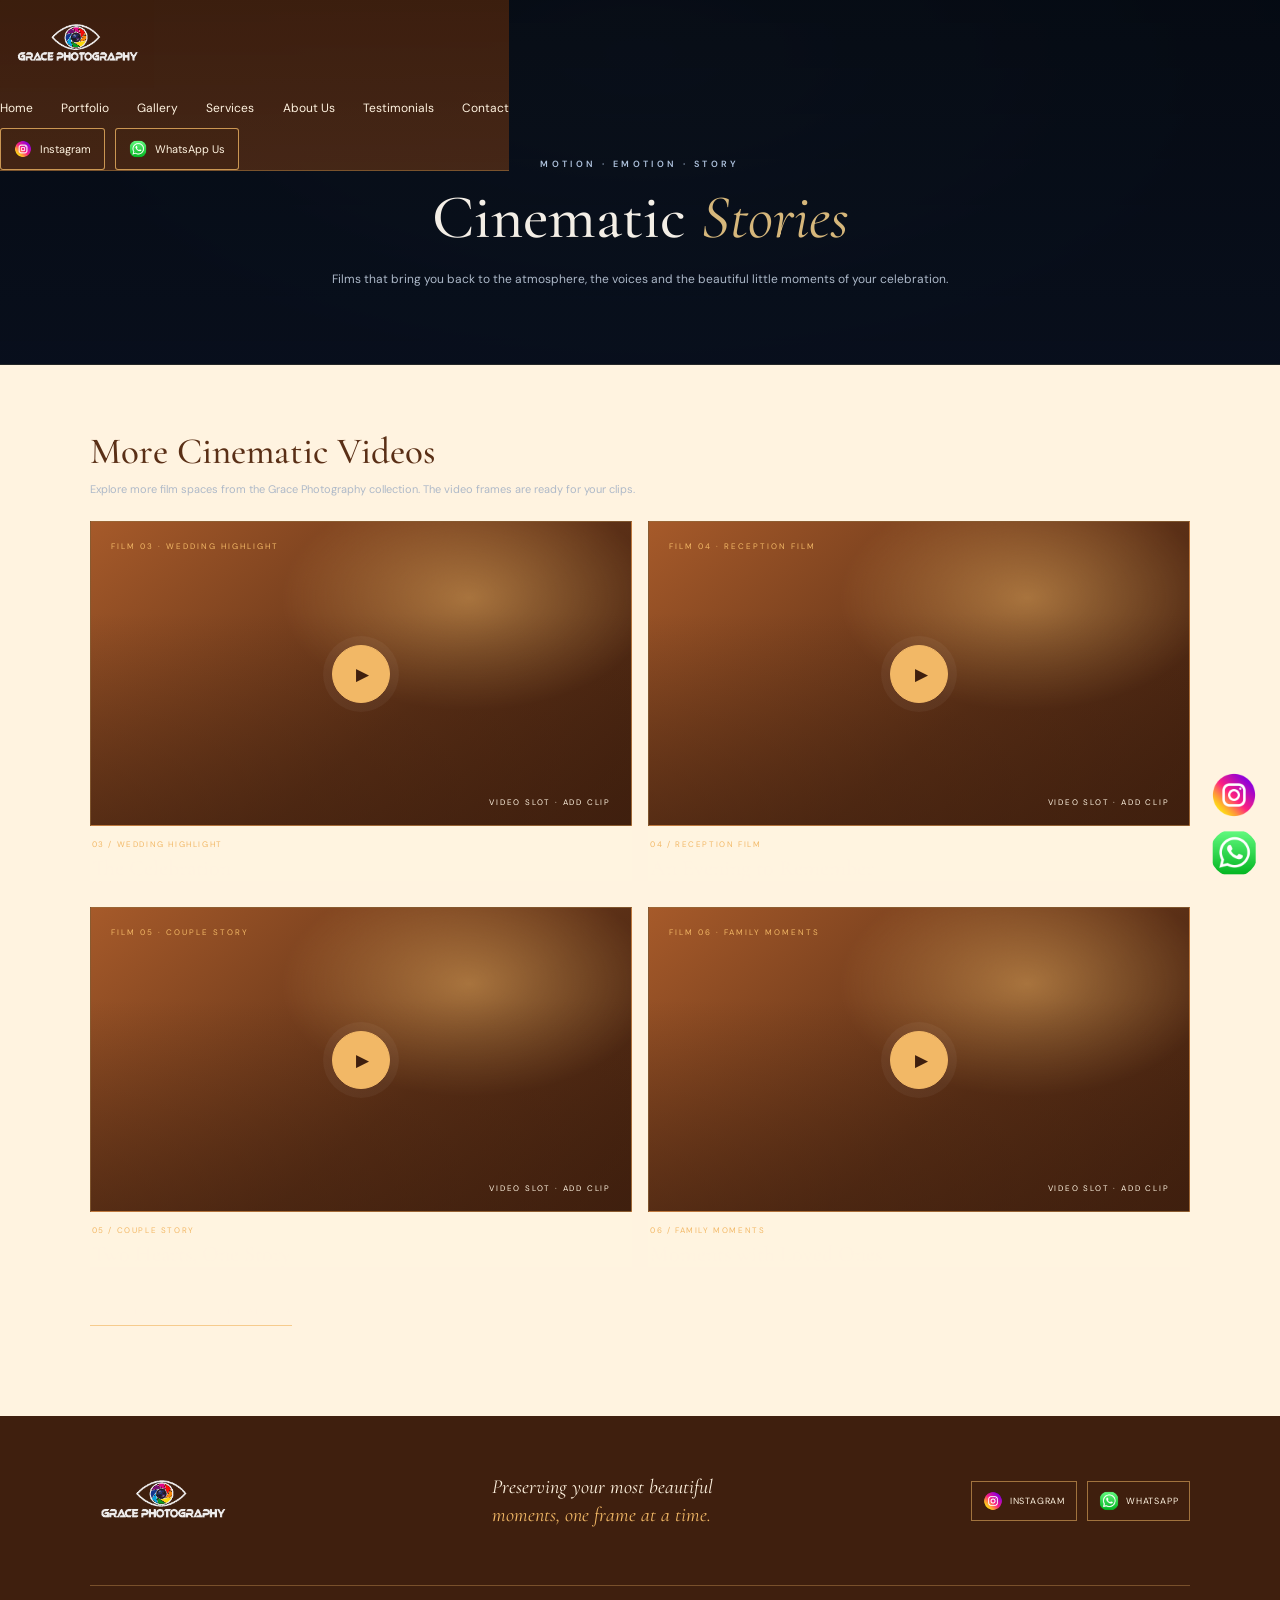
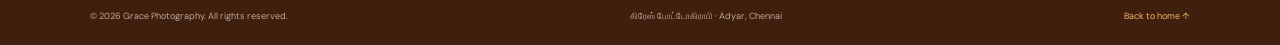
<file: cinematic-videos.html>
<!DOCTYPE html>
<html lang="en">
<head>
  <meta charset="UTF-8">
  <meta name="viewport" content="width=device-width, initial-scale=1.0">
  <meta name="theme-color" content="#5A2F16">
  <meta name="description" content="Explore cinematic wedding films and celebration videos by Grace Photography, Adyar, Chennai.">
  <title>Cinematic Stories | Grace Photography, Chennai</title>
  <link rel="preconnect" href="https://fonts.googleapis.com">
  <link rel="preconnect" href="https://fonts.gstatic.com" crossorigin>
  <link href="https://fonts.googleapis.com/css2?family=Cormorant+Garamond:wght@400;500;600;700&family=DM+Sans:wght@300;400;500;600;700&display=swap" rel="stylesheet">
  <link rel="stylesheet" href="styles.css">
</head>
<body class="golden-hour-page cinematic-page">
  <header class="site-header" id="header">
    <a class="brand" href="index.html#home" aria-label="Grace Photography home"><img src="assets/grace-photography-logo.png" alt="Grace Photography logo"></a>
    <button class="menu-toggle" id="menuToggle" aria-label="Open navigation" aria-expanded="false"><span></span><span></span></button>
    <nav class="main-nav" id="mainNav">
      <a href="index.html#home">Home</a>
      <a href="index.html#portfolio">Portfolio</a><a href="index.html#featured-gallery">Gallery</a>
      <a href="index.html#services">Services</a>
      <a href="index.html#about">About Us</a>
      <a href="index.html#testimonials">Testimonials</a>
      <a href="index.html#contact">Contact</a>
    </nav>
    <div class="header-actions">
      <a class="social-outline" href="https://www.instagram.com/" target="_blank" rel="noopener"><img src="assets/instagram-icon.png" alt="">Instagram</a>
      <a class="social-outline" href="https://wa.me/919841484476" target="_blank" rel="noopener"><img src="assets/whatsapp-icon.png" alt="">WhatsApp Us</a>
    </div>
  </header>

  <main>
    <section class="cinematic-page-hero">
      <p class="eyebrow">MOTION · EMOTION · STORY</p>
      <h1>Cinematic <em>Stories</em></h1>
      <p>Films that bring you back to the atmosphere, the voices and the beautiful little moments of your celebration.</p>
    </section>
    <section class="cinematic-page-content">
      <div class="cinematic-page-heading">
        <div>
          <h2>More Cinematic Videos</h2>
          <p>Explore more film spaces from the Grace Photography collection. The video frames are ready for your clips.</p>
        </div>
      </div>
      <div class="cinematic-library-grid">
        <article class="cinematic-video-card">
          <div class="cinematic-video-frame cinematic-art-one" aria-label="Cinematic video three" data-video-src="assets/cinematic-videos/film-03.mp4" data-video-poster="assets/cinematic-videos/posters/film-03.jpg" role="button" tabindex="0"><span class="cinematic-frame-label">FILM 03 · WEDDING HIGHLIGHT</span><span class="cinematic-play-mark" aria-hidden="true">▶</span><span class="cinematic-add-note">VIDEO SLOT · ADD CLIP</span></div>
          <div class="cinematic-video-caption"><span>03 / WEDDING HIGHLIGHT</span><b>The Celebration</b></div>
        </article>
        <article class="cinematic-video-card">
          <div class="cinematic-video-frame cinematic-art-two" aria-label="Cinematic video four" data-video-src="assets/cinematic-videos/film-04.mp4" data-video-poster="assets/cinematic-videos/posters/film-04.jpg" role="button" tabindex="0"><span class="cinematic-frame-label">FILM 04 · RECEPTION FILM</span><span class="cinematic-play-mark" aria-hidden="true">▶</span><span class="cinematic-add-note">VIDEO SLOT · ADD CLIP</span></div>
          <div class="cinematic-video-caption"><span>04 / RECEPTION FILM</span><b>An Evening to Remember</b></div>
        </article>
        <article class="cinematic-video-card">
          <div class="cinematic-video-frame cinematic-art-two" aria-label="Cinematic video five" data-video-src="assets/cinematic-videos/film-05.mp4" data-video-poster="assets/cinematic-videos/posters/film-05.jpg" role="button" tabindex="0"><span class="cinematic-frame-label">FILM 05 · COUPLE STORY</span><span class="cinematic-play-mark" aria-hidden="true">▶</span><span class="cinematic-add-note">VIDEO SLOT · ADD CLIP</span></div>
          <div class="cinematic-video-caption"><span>05 / COUPLE STORY</span><b>Two Hearts, One Story</b></div>
        </article>
        <article class="cinematic-video-card">
          <div class="cinematic-video-frame cinematic-art-one" aria-label="Cinematic video six" data-video-src="assets/cinematic-videos/film-06.mp4" data-video-poster="assets/cinematic-videos/posters/film-06.jpg" role="button" tabindex="0"><span class="cinematic-frame-label">FILM 06 · FAMILY MOMENTS</span><span class="cinematic-play-mark" aria-hidden="true">▶</span><span class="cinematic-add-note">VIDEO SLOT · ADD CLIP</span></div>
          <div class="cinematic-video-caption"><span>06 / FAMILY MOMENTS</span><b>Moments with Loved Ones</b></div>
        </article>
      </div>
      <a class="cinematic-back-link" href="index.html#cinematic-stories">← BACK TO HOME CINEMATIC STORIES</a>
    </section>
  </main>

  <footer class="site-footer">
    <div class="footer-top">
      <a class="footer-brand" href="index.html#home"><img src="assets/grace-photography-logo.png" alt="Grace Photography logo"></a>
      <p>Preserving your most beautiful<br><em>moments, one frame at a time.</em></p>
      <div class="footer-social">
        <a href="https://www.instagram.com/" target="_blank" rel="noopener"><img src="assets/instagram-icon.png" alt="Instagram">Instagram</a>
        <a href="https://wa.me/919841484476" target="_blank" rel="noopener"><img src="assets/whatsapp-icon.png" alt="WhatsApp">WhatsApp</a>
      </div>
    </div>
    <div class="footer-bottom"><span>© <span id="year"></span> Grace Photography. All rights reserved.</span><span>கிரேஸ் போட்டோகிராபி · Adyar, Chennai</span><a href="index.html#home">Back to home ↑</a></div>
  </footer>
  <div class="floating-socials">
    <a href="https://www.instagram.com/" target="_blank" rel="noopener" aria-label="Instagram"><img src="assets/instagram-icon.png" alt=""></a>
    <a href="https://wa.me/919841484476" target="_blank" rel="noopener" aria-label="WhatsApp"><img src="assets/whatsapp-icon.png" alt=""></a>
  </div>
  <script src="script.js"></script>
</body>
</html>
</file>
<file: styles.css>
*{box-sizing:border-box}html{scroll-behavior:smooth;scroll-padding-top:90px}body{margin:0;background:#f6f1e8;color:#241b12;font-family:"DM Sans",sans-serif;font-weight:400}a{color:inherit;text-decoration:none}button,input,textarea,select{font:inherit}bsite-header{height:94px;position:absolute;z-index:50;top:0;left:0;width:100%;display:flex;align-items:center;justify-content:space-between;padding:0 5.3%;background:linear-gradient(180deg,rgba(13,11,9,.84),rgba(13,11,9,.34));border-bottom:1px solid rgba(255,239,207,.22);color:#fff;transition:.3s}.site-header.scrolled{position:fixed;background:rgba(24,18,12,.96);height:78px;box-shadow:0 8px 30px #0002}.brand{width:154px;height:88px;display:flex;align-items:center;justify-content:center;flex:0 0 auto;padding:5px 7px;border:1px solid rgba(245,226,194,.62);border-radius:2px;background:rgba(0,0,0,.08);overflow:hidden;transition:width .3s,height .3s,border-color .3s}.brand img{display:block;width:100%;height:100%;object-fit:contain}.site-header.scrolled .brand{height:70px;width:142px;border-color:rgba(245,226,194,.48)}.main-nav{display:flex;align-items:center;gap:clamp(17px,2.2vw,34px)}.main-nav a{font-size:12px;color:#f7f1e8;position:relative;padding:12px 0}.main-nav a:after{content:"";position:absolute;bottom:2px;left:0;width:0;height:1px;background:#e8c37e;transition:.3s}.main-nav a:hover:after,.main-nav a.active:after{width:100%}.header-actions{display:flex;gap:10px}.social-outline{height:42px;display:flex;align-items:center;gap:8px;padding:0 13px;border:1px solid rgba(245,226,194,.7);border-radius:3px;font-size:11px;transition:.25s}.social-outline:hover{background:#d7ad68;color:#21170e;border-color:#d7ad68}.social-outline img{width:18px;height:18px;object-fit:cover;border-radius:50%}.menu-toggle{display:none}.hero{height:min(850px,100vh);min-height:650px;position:relative;background:#21170f;color:#fff;overflow:hidden}.hero-slides,.hero-slide{position:absolute;inset:0}.hero-slide{opacity:0;visibility:hidden;transition:opacity 1s ease,visibility 1s;display:flex;align-items:center;background-position:center;background-size:cover}.hero-slide.active{opacity:1;visibility:visible}.hero-slide[style*="slide-image"]{background-image:var(--slide-image)}.hero-shade{position:absolute;inset:0;background:linear-gradient(90deg,rgba(17,13,9,.77) 0%,rgba(23,16,10,.52) 44%,rgba(22,15,9,.13) 100%),linear-gradient(0deg,rgba(12,9,6,.44),transparent 35%)}.hero-content{position:relative;z-index:2;width:min(680px,54%);margin-left:12.5%;padding-top:55px;animation:rise .8s both}.eyebrow{font-size:9px;letter-spacing:3.4px;color:#d8b474;font-weight:600;margin:0 0 23px}.eyebrow span{display:inline-block;width:24px;height:1px;background:#d8b474;vertical-align:middle;margin:0 9px}.hero h1{font:500 clamp(54px,6.3vw,91px)/.98 "Cormorant Garamond",serif;letter-spacing:-1.5px;margin:0 0 22px}.hero h1 em,.intro h2 em,.section-heading h2 em,.center-heading h2 em,.about-copy h2 em,.contact h2 em{font-weight:400;color:#e6c183}.hero-copy{font-size:13px;line-height:1.9;color:#eee2d0;max-width:430px;margin:0 0 32px}.gold-button{display:inline-flex;align-items:center;gap:34px;padding:15px 20px;background:#d7b477;color:#24180d;font-size:10px;font-weight:700;letter-spacing:1px;text-transform:uppercase;border:1px solid #d7b477;transition:.25s}.gold-button b{font-size:17px;font-weight:400}.gold-button:hover{background:#f0d8a7;border-color:#f0d8a7;transform:translateY(-2px)}.hero-arrow{position:absolute;z-index:5;top:51%;width:45px;height:45px;border:1px solid #ffffff88;border-radius:50%;background:#09080655;color:#fff;font-size:28px;cursor:pointer;transition:.2s}.hero-arrow:hover{background:#d7b477;color:#24180d;border-color:#d7b477}.hero-arrow.prev{left:28px}.hero-arrow.next{right:28px}.hero-dots{position:absolute;z-index:5;left:50%;bottom:48px;transform:translateX(-50%);display:flex;gap:10px}.dot{width:7px;height:7px;border-radius:50%;border:1px solid #fff;background:transparent;padding:0;cursor:pointer}.dot.active{background:#e3bd7a;border-color:#e3bd7a;width:24px;border-radius:5px}.slide-caption{position:absolute;bottom:48px;right:7%;display:flex;align-items:center;gap:13px;color:#f5e8d1;font-size:9px;letter-spacing:1.8px;text-transform:uppercase}.slide-caption i{width:42px;height:1px;background:#d8b474}.hero-bottom-note{position:absolute;left:5%;bottom:48px;display:flex;align-items:center;gap:13px;font-size:8px;letter-spacing:2px;color:#eee0ca}.hero-bottom-note span{width:36px;height:1px;background:#d8b474}.placeholder-slide{background:radial-gradient(ellipse at 72% 50%,#b47c3d 0,#6b4327 23%,#2a2118 55%,#17130f 100%)}.slide-two:before,.slide-three:before{content:"";position:absolute;right:9%;top:13%;width:43vw;height:72%;border:1px solid #e4c18b77;border-radius:50% 50% 4px 4px;transform:rotate(9deg);box-shadow:0 0 0 18px #e4c18b0b,0 0 0 60px #e4c18b08}.slide-three{background:radial-gradient(ellipse at 78% 44%,#d4a05b 0,#80502e 25%,#3b291b 56%,#18120d 100%)}.slide-three:before{border-radius:50%;width:40vw;height:40vw;top:13%;right:11%;transform:rotate(-18deg)}.section-pad{padding:105px 8%}.intro{text-align:center;background:#f7f2e9}.eyebrow.dark{color:#a87c3d}.intro h2,.section-heading h2,.center-heading h2,.about-copy h2{font:500 clamp(40px,4.5vw,61px)/1.05 "Cormorant Garamond",serif;margin:0}.intro h2 em,.section-heading h2 em,.center-heading h2 em,.about-copy h2 em{color:#a8793e}.gold-rule{width:54px;height:1px;background:#c69c5d;margin:27px auto}.intro-copy{max-width:730px;margin:0 auto;color:#756b5e;font-size:13px;line-height:2}.tamil-line{font-family:serif;color:#a8793e;font-size:16px;margin:23px 0 0}.portfolio{background:#201810;color:#f7f0e5}.section-heading{display:flex;align-items:end;justify-content:space-between;gap:20px;margin-bottom:38px}.section-heading h2{font-size:52px}.text-link{font-size:9px;letter-spacing:1.7px;text-transform:uppercase;color:#e5c58e;padding-bottom:8px;border-bottom:1px solid #a77d44}.text-link span{font-size:15px;margin-left:13px}.portfolio-grid{display:grid;grid-template-columns:1.22fr .9fr .9fr;grid-template-rows:245px 245px;gap:13px}.portfolio-card{position:relative;overflow:hidden;background:#493522;display:block;isolation:isolate}.portfolio-card img,.image-placeholder{width:100%;height:100%;object-fit:cover;transition:transform .8s}.portfolio-card:hover img,.portfolio-card:hover .image-placeholder{transform:scale(1.055)}.card-large{grid-row:span 2}.card-tall{grid-row:span 2}.card-overlay{position:absolute;z-index:2;inset:0;display:flex;flex-direction:column;justify-content:end;padding:25px;background:linear-gradient(0deg,rgba(10,8,6,.88),transparent 68%)}.card-overlay small{font-size:8px;letter-spacing:2px;color:#e8c78d}.card-overlay b{font:500 26px "Cormorant Garamond",serif;margin:8px 0 4px}.card-overlay i{font-style:normal;font-size:10px;color:#d2c6b4}.image-placeholder{display:grid;place-items:center;background:radial-gradient(ellipse at 50% 40%,#bd945b,#61442b 50%,#2b2118 100%)}.image-placeholder span{font:italic 130px "Cormorant Garamond",serif;color:#f3d7a2aa}.tone-one .image-placeholder{background:radial-gradient(ellipse at 65% 35%,#d3a76a,#62402b 55%,#241a14)}.tone-two .image-placeholder{background:linear-gradient(135deg,#39271c,#9b673d,#302016)}.tone-three .image-placeholder{background:linear-gradient(145deg,#8a5c38,#342219,#bd9258)}.tone-four .image-placeholder{background:radial-gradient(ellipse at 35% 40%,#d7b17a,#6d4a2d,#201811)}.section-footnote{text-align:center;color:#a99a84;font-size:10px;margin:25px 0 0;letter-spacing:.3px}.services{background:#eee5d7}.center-heading{text-align:center;margin:0 auto 52px}.center-heading .eyebrow{color:#a8793e}.center-heading>p:last-child{font-size:12px;color:#807465;margin:20px 0 0}.service-grid{display:grid;grid-template-columns:repeat(4,1fr);gap:14px}.service-card{position:relative;background:#f9f5ed;padding:33px 25px 27px;min-height:290px;border:1px solid #d8c8ad;transition:.25s}.service-card:hover{transform:translateY(-6px);box-shadow:0 15px 35px #4d351a14;border-color:#bd945b}.service-number{position:absolute;right:22px;top:19px;color:#b7a58b;font-size:9px;letter-spacing:1px}.service-symbol{font:36px "Cormorant Garamond",serif;color:#b1844b;margin-bottom:25px}.service-card h3{font:600 23px "Cormorant Garamond",serif;margin:0 0 12px}.service-card p{font-size:11px;line-height:1.9;color:#7a7064;min-height:78px}.service-card>a{font-size:9px;letter-spacing:1.5px;text-transform:uppercase;color:#9b713c;border-bottom:1px solid #c8a46c;padding-bottom:6px}.service-card>a b{font-size:14px;margin-left:10px}.about{display:grid;grid-template-columns:1fr 1fr;background:#211810;color:#f5ede0;min-height:570px}.about-image{position:relative;min-height:570px;overflow:hidden}.about-image img{width:100%;height:100%;position:absolute;inset:0;object-fit:cover;object-position:42% center;filter:saturate(.86)}.about-image:after{content:"";position:absolute;inset:0;background:linear-gradient(90deg,transparent 65%,#211810 100%)}.image-stamp{position:absolute;z-index:2;left:35px;bottom:35px;border:1px solid #e5c28b;padding:13px 17px;color:#f5d9a5;font:600 12px "Cormorant Garamond",serif;letter-spacing:3px}.image-stamp i{font:8px "DM Sans",sans-serif;letter-spacing:2px}.about-copy{align-self:center;padding:70px 11% 70px 6%}.about-copy .eyebrow{margin-bottom:24px}.about-copy h2{font-size:clamp(38px,4vw,54px)}.about-copy .gold-rule{margin:26px 0}.about-copy>p:not(.eyebrow){font-size:12px;line-height:2;color:#c9bba8;margin:0 0 16px}.dark-button{margin-top:15px}.experience{background:#f7f2e9}.experience .center-heading{margin-bottom:42px}.experience-grid{display:grid;grid-template-columns:repeat(4,1fr);gap:13px}.experience-grid article{padding:27px 24px 28px;border-top:1px solid #c6a16b;background:#f1e9dc}.experience-grid article>span{font:italic 24px "Cormorant Garamond",serif;color:#ad8147}.experience-grid h3{font:600 21px "Cormorant Garamond",serif;margin:18px 0 8px}.experience-grid p{font-size:11px;line-height:1.9;color:#7b7062;margin:0}.reviews{background:#e9dfd0}.reviews .section-heading{margin-bottom:38px}.rating{display:flex;align-items:center;gap:13px}.rating strong{font:500 54px "Cormorant Garamond",serif;color:#8d6535}.rating span{color:#b1803d;letter-spacing:2px;font-size:13px}.rating small{display:block;color:#827565;letter-spacing:.3px;font-size:9px;margin-top:4px}.review-grid{display:grid;grid-template-columns:repeat(3,1fr);gap:14px}.review-grid blockquote{margin:0;background:#f7f2e9;padding:29px 27px 25px;border:1px solid #d6c7b0;min-height:250px;display:flex;flex-direction:column}.stars{color:#b88643;letter-spacing:3px;font-size:12px}.review-grid blockquote>p{font:500 19px/1.55 "Cormorant Garamond",serif;color:#4c3a28;flex:1}.review-grid footer{border-top:1px solid #dfd2bf;padding-top:14px}.review-grid footer b{display:block;font-size:11px}.review-grid footer small{font-size:9px;color:#8b7e6d}.review-source{font-size:9px;color:#8a7e70;margin:18px 0 0}.contact{position:relative;padding:100px 8%;background:#21170f;color:#fff;overflow:hidden}.contact-backdrop{position:absolute;inset:0;background:radial-gradient(ellipse at 80% 20%,#8e5d32 0,#49301d 27%,transparent 60%),linear-gradient(100deg,#17110c,#302014);opacity:.95}.contact-inner{position:relative;z-index:1;max-width:1160px;margin:auto;display:grid;grid-template-columns:1fr 1fr;gap:9%;align-items:center}.contact h2{font:500 clamp(48px,5vw,67px)/.99 "Cormorant Garamond",serif;margin:0 0 23px}.contact-copy>p:not(.eyebrow){font-size:12px;line-height:1.9;color:#d1c2ad;max-width:420px}.contact-details{display:grid;gap:19px;margin-top:36px}.contact-details a{font-size:12px;line-height:1.8;color:#f3e8d7}.contact-details span{display:block;font-size:8px;letter-spacing:2px;color:#d8b477;margin-bottom:4px}.enquiry-form{background:#f7f1e7;color:#2d2116;padding:34px 35px;box-shadow:0 20px 60px #0003}.enquiry-form h3{font:600 30px "Cormorant Garamond",serif;margin:0 0 3px}.enquiry-form>p{font-size:10px;color:#827666;margin:0 0 24px}.enquiry-form label{display:block;font-size:9px;letter-spacing:1px;text-transform:uppercase;color:#806d56;margin-bottom:15px}.enquiry-form input,.enquiry-form textarea,.enquiry-form select{display:block;width:100%;margin-top:7px;border:1px solid #d8c9b4;background:#fffdf8;padding:12px 12px;color:#352719;font-size:11px;outline:none;border-radius:0}.enquiry-form input:focus,.enquiry-form textarea:focus,.enquiry-form select:focus{border-color:#b98d4e}.enquiry-form textarea{resize:vertical}.form-row{display:grid;grid-template-columns:1fr 1fr;gap:13px}.form-submit{width:100%;justify-content:space-between;cursor:pointer}.form-note{display:block;text-align:center;font-size:9px;color:#8d806e;margin-top:12px}.site-footer{background:#110d09;color:#e9ddca;padding:0 7%}.footer-top{min-height:170px;display:flex;align-items:center;justify-content:space-between;gap:25px;border-bottom:1px solid #d8b47733}.footer-brand{width:145px;height:110px;display:block;overflow:hidden}.footer-brand img{width:100%;height:100%;object-fit:contain}.footer-top>p{font:italic 20px/1.4 "Cormorant Garamond",serif;color:#eee0c9}.footer-top>p em{color:#c5a16b}.footer-social{display:flex;gap:10px}.footer-social a{display:flex;align-items:center;gap:7px;border:1px solid #d5b77966;padding:9px 11px;font-size:9px;letter-spacing:.8px;text-transform:uppercase}.footer-social img{width:20px;height:20px;object-fit:cover;border-radius:50%}.footer-bottom{min-height:59px;display:flex;align-items:center;justify-content:space-between;gap:15px;font-size:9px;color:#a99a83}.footer-bottom a{color:#dfbd81}.floating-socials{position:fixed;z-index:30;right:22px;bottom:23px;display:flex;flex-direction:column;gap:10px}.floating-socials a{width:48px;height:48px;border-radius:50%;overflow:hidden;border:2px solid #fff;box-shadow:0 4px 18px #0005;transition:.2s}.floating-socials a:hover{transform:translateY(-4px)}.floating-socials img{width:100%;height:100%;object-fit:cover}@keyframes rise{from{opacity:0;transform:translateY(22px)}to{opacity:1;transform:translateY(0)}}@media(max-width:1100px){.site-header{padding:0 3%}.brand{width:132px;height:82px}.main-nav{gap:14px}.main-nav a{font-size:10px}.social-outline{padding:0 9px;font-size:10px}.section-pad{padding:85px 6%}.service-grid{grid-template-columns:repeat(2,1fr)}.experience-grid{grid-template-columns:repeat(2,1fr)}}@media(max-width:800px){.site-header{height:78px;padding:0 5%}.site-header.scrolled{height:70px}.brand{width:120px;height:64px}.site-header.scrolled .brand{width:114px;height:58px}.menu-toggle{display:flex;flex-direction:column;gap:6px;border:0;background:transparent;padding:10px;cursor:pointer;order:3}.menu-toggle span{width:24px;height:1px;background:#f4e7d1}.main-nav{display:none;position:absolute;top:78px;left:0;right:0;background:#1d160f;padding:18px 7% 25px;flex-direction:column;align-items:flex-start;gap:5px;border-top:1px solid #d6b77b33}.main-nav.open{display:flex}.main-nav a{font-size:12px;padding:9px 0}.header-actions{margin-left:auto;margin-right:12px}.social-outline{height:36px;padding:0 8px;font-size:0}.social-outline img{width:20px;height:20px}.hero{min-height:670px;height:85vh}.hero-content{width:75%;margin-left:10%;padding-top:40px}.hero h1{font-size:clamp(49px,9vw,72px)}.hero-arrow{width:36px;height:36px;font-size:23px}.hero-arrow.prev{left:12px}.hero-arrow.next{right:12px}.hero-bottom-note{display:none}.portfolio-grid{grid-template-columns:1fr 1fr;grid-template-rows:250px 220px 220px}.card-large{grid-column:span 2;grid-row:auto}.card-tall{grid-row:auto}.section-heading h2{font-size:43px}.about{grid-template-columns:1fr}.about-image{min-height:390px}.about-image:after{background:linear-gradient(0deg,#211810 0%,transparent 35%)}.about-copy{padding:30px 8% 70px}.contact-inner{grid-template-columns:1fr;gap:42px}.contact{padding:80px 7%}.footer-top{flex-wrap:wrap;padding:25px 0}.footer-top>p{margin-left:auto}.footer-social{width:100%;justify-content:center}}@media(max-width:540px){.section-pad{padding:72px 6%}.site-header{height:68px}.brand{width:100px;height:60px;padding:4px 6px}.site-header.scrolled .brand{width:94px;height:56px}.main-nav{top:68px}.header-actions{gap:5px;margin-right:4px}.social-outline{padding:0 6px;height:32px}.hero{height:760px;min-height:0;max-height:92vh}.hero-content{width:82%;margin-left:9%;padding-top:40px}.eyebrow{font-size:8px;letter-spacing:2.2px}.hero h1{font-size:50px;line-height:1}.hero-copy{font-size:11px;max-width:300px}.gold-button{padding:13px 15px;font-size:9px;gap:20px}.hero-arrow{top:auto;bottom:90px}.hero-dots{bottom:42px}.slide-caption{display:none}.intro h2,.section-heading h2,.center-heading h2{font-size:39px}.intro-copy{font-size:11px}.tamil-line{font-size:13px}.section-heading{align-items:flex-start;flex-direction:column;margin-bottom:27px}.text-link{margin-top:4px}.portfolio-grid{grid-template-rows:235px 185px 185px;gap:8px}.card-overlay{padding:14px}.card-overlay b{font-size:20px}.card-overlay small{font-size:7px}.card-overlay i{font-size:9px}.section-footnote{font-size:9px;line-height:1.7}.service-grid{grid-template-columns:1fr 1fr;gap:8px}.service-card{padding:25px 14px 20px;min-height:270px}.service-card h3{font-size:19px}.service-card p{font-size:10px;min-height:105px}.service-symbol{margin-bottom:18px}.experience-grid{grid-template-columns:1fr 1fr;gap:8px}.experience-grid article{padding:20px 15px}.experience-grid h3{font-size:18px}.experience-grid p{font-size:10px}.about-image{min-height:300px}.about-copy h2{font-size:39px}.rating strong{font-size:43px}.rating span{font-size:11px}.review-grid{grid-template-columns:1fr;gap:9px}.review-grid blockquote{min-height:0;padding:24px}.review-grid blockquote>p{font-size:18px}.contact h2{font-size:49px}.enquiry-form{padding:26px 20px}.form-row{grid-template-columns:1fr;gap:0}.footer-top{flex-direction:column;align-items:center;gap:14px}.footer-top>p{text-align:center;margin:0}.footer-social{justify-content:center}.footer-bottom{padding:17px 0;flex-direction:column;text-align:center;gap:9px}.floating-socials{right:12px;bottom:13px}.floating-socials a{width:42px;height:42px}}

/* Grace logo and floating social icons — border removal */
.brand,
.brand img,
.footer-brand,
.footer-brand img {
  border:  0 !important;
  outline: 0 !important;
  box-shadow: none !important;
  background: transparent !important;
}
.floating-socials a,
.floating-socials a:hover,
.floating-socials a:focus,
.floating-socials a:focus-visible,
.floating-socials a img {
  border: 0 !important;
  outline: 0 !important;
  box-shadow: none !important;
}


/* Portfolio framework — Arun Photography-inspired collection rows */
.portfolio-intro{background:#f7f2e9;text-align:center;padding-top:84px;padding-bottom:66px}
.portfolio-intro .eyebrow{color:#a8793e;margin-bottom:15px}
.portfolio-intro h2{margin:0;color:#241b12;font:500 clamp(38px,4.2vw,52px)/1.1 "Cormorant Garamond",serif}
.portfolio-intro h2 em{color:#a8793e;font-weight:400}
.portfolio-ornament{color:#b88a4e;letter-spacing:6px;margin:18px 0}
.portfolio-intro-copy{max-width:720px;margin:0 auto;color:#776c5d;font-size:12px;line-height:1.9}
.portfolio-collections{background:#17120d;color:#f7f0e5}
.collection-row{padding-top:48px;padding-bottom:58px;border-bottom:1px solid rgba(230,207,169,.17)}
.collection-heading{display:flex;justify-content:space-between;align-items:end;gap:24px;margin-bottom:25px}
.collection-heading .eyebrow{margin-bottom:11px}
.collection-heading h2{font:500 clamp(30px,3.2vw,39px)/1.15 "Cormorant Garamond",serif;margin:0;color:#f5eee3}
.collection-heading h2 em{color:#e2bd7e;font-weight:400}
.collection-heading p:not(.eyebrow){margin:8px 0 0;color:#bfb3a2;font-size:12px;line-height:1.7}
.collection-more{flex:0 0 auto;border:1px solid rgba(226,196,145,.6);padding:12px 17px;font-size:9px;letter-spacing:1.5px;color:#f0d7ac;transition:.25s}
.collection-more span{margin-left:13px;font-size:15px}
.collection-more:hover{background:#d7b477;color:#21170e;border-color:#d7b477}
.collection-grid{display:grid;grid-template-columns:repeat(4,minmax(0,1fr));gap:12px}
.collection-tile{display:block;min-height:238px;height:clamp(190px,19vw,260px);position:relative;overflow:hidden;border:1px solid rgba(232,204,157,.13);background-color:#493522;isolation:isolate;transition:border-color .25s,transform .25s}
.collection-tile:before{content:"";position:absolute;inset:0;background:radial-gradient(ellipse at 63% 27%,rgba(246,208,145,.34),transparent 39%),linear-gradient(145deg,#8a6039 0%,#51351f 48%,#211810 100%);transition:transform .7s;z-index:-2}
.collection-tile:after{content:"";position:absolute;inset:35% 0 0;background:linear-gradient(0deg,rgba(8,7,5,.88),transparent);z-index:-1}
.collection-tile:hover{border-color:rgba(230,194,130,.75);transform:translateY(-3px)}
.collection-tile:hover:before{transform:scale(1.06)}
.tile-index{position:absolute;top:13px;right:14px;color:rgba(255,239,213,.8);font-size:9px;letter-spacing:1.5px}
.tile-label{position:absolute;left:17px;right:12px;bottom:15px;color:#fff8ee;font:500 21px/1.1 "Cormorant Garamond",serif}
.wedding-slot-two:before{background:radial-gradient(ellipse at 40% 24%,#c39a68,transparent 35%),linear-gradient(135deg,#513b2c,#9b7247 52%,#1d1712)}
.wedding-slot-three:before{background:radial-gradient(ellipse at 70% 32%,#d0ae76,transparent 33%),linear-gradient(140deg,#1b2022,#5d4935 55%,#1a120d)}
.wedding-slot-four:before{background:radial-gradient(ellipse at 30% 30%,#dcb77e,transparent 32%),linear-gradient(130deg,#6e4226,#311e15 65%,#17100b)}
.couple-slot-one:before{background:radial-gradient(ellipse at 42% 30%,#d6ae79,transparent 36%),linear-gradient(140deg,#8e6540,#3e2c21 65%,#1b1713)}
.couple-slot-two:before{background:radial-gradient(ellipse at 60% 23%,#c7a77c,transparent 35%),linear-gradient(130deg,#414b3b,#9c754a 55%,#251d15)}
.couple-slot-three:before{background:radial-gradient(ellipse at 65% 28%,#e0c7a0,transparent 35%),linear-gradient(130deg,#b48d65,#553a2c 58%,#201711)}
.couple-slot-four:before{background:radial-gradient(ellipse at 30% 25%,#bc9469,transparent 38%),linear-gradient(145deg,#5b4735,#a0794c 48%,#21170f)}
.baby-slot-one:before{background:radial-gradient(ellipse at 60% 25%,#e7cda7,transparent 37%),linear-gradient(145deg,#c9a77c,#76563c 60%,#322117)}
.baby-slot-two:before{background:radial-gradient(ellipse at 40% 30%,#d4bd9a,transparent 34%),linear-gradient(140deg,#8e9b89,#b28e65 50%,#3b2d22)}
.baby-slot-three:before{background:radial-gradient(ellipse at 63% 25%,#e5cfaa,transparent 36%),linear-gradient(140deg,#a67e58,#e0c39a 48%,#5d4735)}
.baby-slot-four:before{background:radial-gradient(ellipse at 32% 27%,#d8ba8e,transparent 34%),linear-gradient(140deg,#79604a,#c0a079 53%,#2d2119)}
.maternity-slot-one:before{background:radial-gradient(ellipse at 55% 28%,#f0d5a8,transparent 35%),linear-gradient(140deg,#b58b5b,#67452c 55%,#23170f)}
.maternity-slot-two:before{background:radial-gradient(ellipse at 38% 25%,#e1bd8d,transparent 35%),linear-gradient(140deg,#4c5948,#9a7549 55%,#211710)}
.maternity-slot-three:before{background:radial-gradient(ellipse at 70% 28%,#e5c69c,transparent 34%),linear-gradient(140deg,#8b6347,#d1a875 55%,#302117)}
.maternity-slot-four:before{background:radial-gradient(ellipse at 35% 24%,#e8d2ae,transparent 34%),linear-gradient(140deg,#9a8267,#55402e 55%,#1c140e)}
.collection-page{background:#f7f2e9;min-height:100vh}
.collection-page-hero{min-height:370px;padding:145px 8% 65px;background:linear-gradient(105deg,rgba(23,16,10,.94),rgba(37,24,13,.79)),radial-gradient(ellipse at 75% 22%,#986a3f,#24180f 68%);color:#fff;text-align:center}
.collection-page-hero .eyebrow{margin-bottom:14px}
.collection-page-hero h1{font:500 clamp(42px,5vw,64px)/1 "Cormorant Garamond",serif;margin:0}
.collection-page-hero h1 em{color:#e6c183;font-weight:400}
.collection-page-hero p:not(.eyebrow){max-width:680px;margin:19px auto 0;font-size:12px;line-height:1.9;color:#e1d4c2}
.collection-breadcrumb{margin-top:24px;font-size:9px;letter-spacing:1.3px;color:#d9bd89;text-transform:uppercase}
.collection-breadcrumb a{color:#fff2dc}
.collection-page-content{width:min(1200px,86%);margin:0 auto;padding:62px 0 90px}
.collection-page-heading{display:flex;justify-content:space-between;align-items:end;gap:25px;margin-bottom:26px}
.collection-page-heading h2{font:500 35px/1.1 "Cormorant Garamond",serif;margin:0;color:#2a1f15}
.collection-page-heading p{max-width:650px;font-size:11px;color:#817464;margin:9px 0 0;line-height:1.8}
.collection-page-grid{display:grid;grid-template-columns:repeat(3,minmax(0,1fr));gap:14px}
.collection-page-grid .collection-tile{height:280px;min-height:230px}
.collection-page-note{border-top:1px solid #d8c9b4;margin-top:32px;padding-top:19px;color:#8a7c6b;font-size:10px;letter-spacing:.3px}
.collection-cta{margin-top:45px;padding:32px;background:#211810;color:#f8f0e3;display:flex;align-items:center;justify-content:space-between;gap:20px}
.collection-cta h3{font:500 29px "Cormorant Garamond",serif;margin:0}
.collection-cta p{color:#c9bba7;font-size:11px;margin:5px 0 0}
.collection-cta .gold-button{white-space:nowrap}
@media(max-width:900px){.collection-grid{grid-template-columns:repeat(2,minmax(0,1fr))}.collection-tile{height:225px}.collection-page-grid{grid-template-columns:repeat(2,minmax(0,1fr))}.collection-page-hero{min-height:340px}}
@media(max-width:560px){
 .portfolio-intro{padding-top:76px;padding-bottom:45px}.portfolio-intro-copy{font-size:11px}
 .collection-row{padding-top:35px;padding-bottom:40px}
 .collection-heading{align-items:flex-start;flex-direction:column;gap:14px}
 .collection-heading h2{font-size:30px}.collection-heading p:not(.eyebrow){font-size:10px}
 .collection-more{align-self:flex-start;padding:10px 14px}
 .collection-grid{gap:8px}.collection-tile{min-height:160px;height:43vw}
 .tile-label{font-size:17px;left:11px;bottom:12px}.tile-index{top:9px;right:10px}
 .collection-page-hero{min-height:340px;padding:123px 7% 52px}.collection-page-hero h1{font-size:43px}
 .collection-page-content{width:88%;padding:42px 0 65px}
 .collection-page-heading{align-items:flex-start;flex-direction:column}.collection-page-heading h2{font-size:31px}
 .collection-page-grid{gap:8px}.collection-page-grid .collection-tile{min-height:165px;height:43vw}
 .collection-cta{padding:24px 19px;flex-direction:column;align-items:flex-start}.collection-cta h3{font-size:25px}
}


/* Cinematic Stories — two featured homepage video frames + full film collection page */
.cinematic-section {
  background:#080f1c;
  color:#f4f0e8;
  border-top:1px solid rgba(214,190,151,.14);
  border-bottom:1px solid rgba(214,190,151,.14);
  padding-top:92px;
  padding-bottom:96px;
}
.cinematic-intro { text-align:center; margin:0 auto 55px; max-width:760px; }
.cinematic-intro .eyebrow { color:#a9c0df; margin-bottom:15px; }
.cinematic-intro h2 {
  margin:0;
  font:500 clamp(38px,4.2vw,52px)/1.1 "Cormorant Garamond",serif;
  color:#f2eee7;
}
.cinematic-intro h2 em { color:#d5b77d; font-weight:400; }
.cinematic-ornament { color:#d4b77e; letter-spacing:6px; margin:18px 0; }
.cinematic-intro>p:last-child {
  color:#afbac9;
  font-size:12px;
  line-height:1.9;
  margin:0 auto;
}
.cinematic-heading {
  display:flex;
  align-items:end;
  justify-content:space-between;
  gap:24px;
  margin-bottom:24px;
}
.cinematic-heading h3 {
  margin:0;
  color:#f3eee6;
  font:500 clamp(29px,3.2vw,39px)/1.1 "Cormorant Garamond",serif;
}
.cinematic-heading p {
  color:#aebbd0;
  font-size:12px;
  margin:9px 0 0;
  line-height:1.7;
}
.cinematic-view-more {
  flex:0 0 auto;
  border:1px solid rgba(188,204,224,.48);
  padding:12px 17px;
  color:#e4eaf2;
  font-size:9px;
  letter-spacing:1.5px;
  transition:.25s;
}
.cinematic-view-more span { margin-left:13px; font-size:15px; }
.cinematic-view-more:hover { background:#d6b77b; border-color:#d6b77b; color:#17120d; }
.cinematic-grid {
  display:grid;
  grid-template-columns:repeat(2,minmax(0,1fr));
  gap:16px;
}
.cinematic-video-card { min-width:0; }
.cinematic-video-frame {
  aspect-ratio:16/9;
  position:relative;
  overflow:hidden;
  display:flex;
  align-items:center;
  justify-content:center;
  border:1px solid rgba(194,207,224,.24);
  background-color:#121c2a;
  isolation:isolate;
}
.cinematic-video-frame:before {
  content:"";
  position:absolute;
  inset:0;
  z-index:-2;
  transition:transform .8s ease;
}
.cinematic-video-frame:after {
  content:"";
  position:absolute;
  inset:0;
  z-index:-1;
  background:linear-gradient(0deg,rgba(3,7,13,.78),rgba(3,7,13,.12) 60%,rgba(3,7,13,.2));
}
.cinematic-video-card:hover .cinematic-video-frame:before { transform:scale(1.045); }
.cinematic-art-one:before {
  background:
    radial-gradient(ellipse at 50% 37%,rgba(232,190,128,.42),transparent 34%),
    linear-gradient(135deg,#263342 0%,#7c6044 39%,#252018 72%,#101827 100%);
}
.cinematic-art-two:before {
  background:
    radial-gradient(ellipse at 65% 28%,rgba(226,192,142,.38),transparent 33%),
    linear-gradient(145deg,#57402c 0%,#1b2934 48%,#9a7249 70%,#101725 100%);
}
.cinematic-frame-label {
  position:absolute;
  top:19px;
  left:20px;
  color:#f2e4cb;
  font-size:8px;
  letter-spacing:2px;
}
.cinematic-frame-label i { color:#d4b77e; font-style:normal; padding:0 4px; }
.cinematic-play-mark {
  width:58px;
  height:58px;
  border:1px solid rgba(247,238,221,.72);
  border-radius:50%;
  display:grid;
  place-items:center;
  padding-left:4px;
  color:#f8f0e3;
  font-size:17px;
  background:rgba(8,14,23,.27);
  box-shadow:0 0 0 9px rgba(255,255,255,.045);
}
.cinematic-add-note {
  position:absolute;
  bottom:18px;
  right:20px;
  color:rgba(245,237,224,.8);
  font-size:8px;
  letter-spacing:1.8px;
}
.cinematic-video-caption {
  display:flex;
  flex-direction:column;
  gap:6px;
  padding:14px 2px 0;
}
.cinematic-video-caption span {
  color:#b8c7db;
  font-size:8px;
  letter-spacing:1.6px;
}
.cinematic-video-caption b {
  color:#f3eee6;
  font:500 22px "Cormorant Garamond",serif;
}
.cinematic-footnote {
  text-align:center;
  margin:25px 0 0;
  color:#8797ac;
  font-size:9px;
  letter-spacing:.5px;
}

/* Full cinematic film library */
.cinematic-page { background:#080f1c; color:#f3eee6; min-height:100vh; }
.cinematic-page-hero {
  text-align:center;
  padding:158px 8% 65px;
  min-height:365px;
  background:linear-gradient(180deg,rgba(5,10,18,.94),rgba(8,15,28,.91)),
    radial-gradient(ellipse at 50% 15%,#33445b,#080f1c 70%);
  border-bottom:1px solid rgba(201,184,151,.15);
}
.cinematic-page-hero .eyebrow { color:#adc1dc; margin-bottom:15px; }
.cinematic-page-hero h1 {
  margin:0;
  color:#f3eee6;
  font:500 clamp(42px,5vw,62px)/1.05 "Cormorant Garamond",serif;
}
.cinematic-page-hero h1 em { color:#d6b77b; font-weight:400; }
.cinematic-page-hero p:not(.eyebrow) {
  max-width:690px;
  color:#acb8c8;
  font-size:12px;
  line-height:1.9;
  margin:18px auto 0;
}
.cinematic-page-content {
  width:min(1300px,86%);
  margin:0 auto;
  padding:64px 0 90px;
}
.cinematic-page-heading {
  display:flex;
  justify-content:space-between;
  align-items:end;
  gap:20px;
  margin-bottom:25px;
}
.cinematic-page-heading h2 {
  margin:0;
  font:500 37px "Cormorant Garamond",serif;
}
.cinematic-page-heading p {
  font-size:11px;
  color:#aeb9c8;
  margin:8px 0 0;
}
.cinematic-library-grid {
  display:grid;
  grid-template-columns:repeat(2,minmax(0,1fr));
  gap:26px 16px;
}
.cinematic-library-grid .cinematic-video-frame { aspect-ratio:16/9; }
.cinematic-library-grid .cinematic-video-caption { padding-top:13px; }
.cinematic-back-link {
  display:inline-flex;
  margin-top:38px;
  color:#e1c58f;
  font-size:9px;
  letter-spacing:1.5px;
  border-bottom:1px solid rgba(225,197,143,.55);
  padding-bottom:8px;
}
.cinematic-page .site-header { position:absolute; }
@media(max-width:760px) {
  .cinematic-grid,.cinematic-library-grid { grid-template-columns:1fr; }
  .cinematic-page-hero { min-height:330px; padding-top:132px; }
  .cinematic-page-content { width:88%; padding:45px 0 65px; }
}
@media(max-width:560px) {
  .cinematic-section { padding-top:72px; padding-bottom:74px; }
  .cinematic-intro { margin-bottom:38px; }
  .cinematic-intro>p:last-child { font-size:11px; }
  .cinematic-heading { align-items:flex-start; flex-direction:column; gap:14px; }
  .cinematic-heading p { font-size:10px; }
  .cinematic-view-more { align-self:flex-start; padding:10px 14px; }
  .cinematic-grid { gap:22px; }
  .cinematic-frame-label { top:12px; left:12px; font-size:7px; }
  .cinematic-add-note { bottom:12px; right:12px; font-size:7px; }
  .cinematic-play-mark { width:48px; height:48px; font-size:14px; }
  .cinematic-video-caption b { font-size:20px; }
  .cinematic-page-hero { padding:119px 7% 48px; min-height:310px; }
  .cinematic-page-hero h1 { font-size:43px; }
  .cinematic-page-heading h2 { font-size:31px; }
}


/* Featured Gallery — six-frame editorial mosaic */
.featured-gallery {
  background:#080f1c;
  color:#f2eee7;
  border-top:1px solid rgba(196,210,227,.13);
  border-bottom:1px solid rgba(196,210,227,.13);
  padding-top:86px;
  padding-bottom:100px;
}
.gallery-section-heading {
  text-align:center;
  max-width:760px;
  margin:0 auto 38px;
}
.gallery-section-heading .eyebrow {
  color:#abc0da;
  margin-bottom:14px;
}
.gallery-section-heading h2 {
  font:500 clamp(38px,4.2vw,52px)/1.08 "Cormorant Garamond",serif;
  margin:0;
  color:#f4f0e8;
}
.gallery-section-heading h2 em {
  color:#d6b77b;
  font-weight:400;
}
.gallery-ornament {
  color:#d3b77f;
  letter-spacing:6px;
  margin:18px 0;
}
.gallery-section-heading>p:last-child {
  color:#aebbd0;
  font-size:12px;
  line-height:1.9;
  margin:0 auto;
}
.featured-gallery-grid {
  display:grid;
  grid-template-columns:repeat(4,minmax(0,1fr));
  grid-template-rows:250px 250px;
  gap:12px;
}
.featured-gallery-card {
  position:relative;
  display:block;
  min-width:0;
  overflow:hidden;
  isolation:isolate;
  border:1px solid rgba(193,207,225,.17);
  background:#172234;
  transition:border-color .25s,transform .25s;
}
.featured-gallery-card:before {
  content:"";
  position:absolute;
  z-index:-2;
  inset:0;
  transition:transform .75s ease;
  background:
    radial-gradient(ellipse at 65% 27%,rgba(224,188,132,.44),transparent 36%),
    linear-gradient(145deg,#5e4937 0%,#253244 54%,#101a29 100%);
}
.featured-gallery-card:after {
  content:"";
  position:absolute;
  z-index:-1;
  inset:30% 0 0;
  background:linear-gradient(0deg,rgba(4,8,15,.9),rgba(4,8,15,.04));
}
.featured-gallery-card:hover {
  border-color:rgba(219,190,135,.72);
  transform:translateY(-3px);
}
.featured-gallery-card:hover:before,
.featured-gallery-card:hover img { transform:scale(1.055); }
.featured-gallery-card img {
  position:absolute;
  z-index:-2;
  inset:0;
  width:100%;
  height:100%;
  object-fit:cover;
  transition:transform .75s ease;
  filter:saturate(.82) contrast(1.04);
}
.gallery-card-wedding { grid-column:span 2; grid-row:1; }
.gallery-card-couple { grid-column:3; grid-row:1; }
.gallery-card-bridal { grid-column:4; grid-row:1 / span 2; }
.gallery-card-baby { grid-column:1; grid-row:2; }
.gallery-card-maternity { grid-column:2; grid-row:2; }
.gallery-card-celebration { grid-column:3; grid-row:2; }
.gallery-card-couple:before {
  background:radial-gradient(ellipse at 40% 25%,rgba(226,194,147,.5),transparent 36%),linear-gradient(135deg,#4d594a,#9a7650 52%,#1b2027);
}
.gallery-card-bridal:before {
  background:radial-gradient(ellipse at 55% 26%,rgba(236,204,159,.55),transparent 34%),linear-gradient(140deg,#a37a53,#4b3026 55%,#101725);
}
.gallery-card-baby:before {
  background:radial-gradient(ellipse at 52% 26%,rgba(237,216,184,.62),transparent 38%),linear-gradient(140deg,#9b9b83,#8d6d53 55%,#26303a);
}
.gallery-card-maternity:before {
  background:radial-gradient(ellipse at 60% 25%,rgba(231,197,155,.54),transparent 35%),linear-gradient(140deg,#9b795e,#4c453b 56%,#15202a);
}
.gallery-card-celebration:before {
  background:radial-gradient(ellipse at 38% 28%,rgba(235,197,139,.55),transparent 36%),linear-gradient(140deg,#a17449,#413023 58%,#101725);
}
.gallery-card-index {
  position:absolute;
  top:15px;
  right:16px;
  color:rgba(247,239,224,.83);
  font-size:8px;
  letter-spacing:1.8px;
}
.gallery-card-title {
  position:absolute;
  left:19px;
  right:12px;
  bottom:17px;
  color:#f8f1e6;
  font:500 23px/1.1 "Cormorant Garamond",serif;
}
@media(max-width:850px) {
  .featured-gallery-grid {
    grid-template-columns:repeat(2,minmax(0,1fr));
    grid-template-rows:220px 220px 220px;
  }
  .gallery-card-wedding { grid-column:1 / span 2; grid-row:1; }
  .gallery-card-couple { grid-column:1; grid-row:2; }
  .gallery-card-bridal { grid-column:2; grid-row:2; }
  .gallery-card-baby { grid-column:1; grid-row:3; }
  .gallery-card-maternity { grid-column:2; grid-row:3; }
  .gallery-card-celebration { display:none; }
}
@media(max-width:560px) {
  .featured-gallery { padding-top:72px; padding-bottom:74px; }
  .gallery-section-heading { margin-bottom:30px; }
  .gallery-section-heading>p:last-child { font-size:11px; }
  .featured-gallery-grid {
    grid-template-columns:repeat(2,minmax(0,1fr));
    grid-template-rows:190px 170px 170px;
    gap:8px;
  }
  .gallery-card-wedding { grid-column:1 / span 2; grid-row:1; }
  .gallery-card-couple { grid-column:1; grid-row:2; }
  .gallery-card-bridal { grid-column:2; grid-row:2; }
  .gallery-card-baby { grid-column:1; grid-row:3; }
  .gallery-card-maternity { grid-column:2; grid-row:3; }
  .gallery-card-celebration { display:block; grid-column:1 / span 2; grid-row:4; min-height:160px; }
  .featured-gallery-grid { grid-template-rows:190px 170px 170px 160px; }
  .gallery-card-title { left:12px; bottom:12px; font-size:19px; }
  .gallery-card-index { top:10px; right:11px; }
}


/* Ensure the sixth featured-gallery image remains visible at tablet widths. */
@media(max-width:850px) {
  .featured-gallery-grid {
    grid-template-rows:220px 220px 220px 160px;
  }
  .gallery-card-celebration {
    display:block;
    grid-column:1 / span 2;
    grid-row:4;
    min-height:160px;
  }
}


/* Contact form restyle — full-width Arun-inspired enquiry layout */
.contact { padding:88px 8% 82px; }
.contact-inner {
  display:block;
  max-width:1160px;
  width:100%;
  margin:0 auto;
}
.contact-copy { max-width:720px; }
.contact .eyebrow { color:#d8b477; margin-bottom:15px; }
.contact h2 {
  font:500 clamp(39px,4.2vw,52px)/1.02 "Cormorant Garamond",serif;
  margin:0;
}
.contact-ornament {
  color:#d8b477;
  letter-spacing:6px;
  margin:17px 0 20px;
}
.contact-copy>p:not(.eyebrow) {
  max-width:650px;
  font-size:12px;
  line-height:1.9;
  color:#d1c2ad;
  margin:0 0 20px;
}
.contact-details {
  display:flex;
  flex-direction:column;
  align-items:flex-start;
  gap:12px;
  margin-top:22px;
}
.contact-details a {
  font-size:12px;
  line-height:1.8;
  color:#f3e8d7;
}
.contact-details span {
  display:block;
  font-size:8px;
  letter-spacing:2px;
  color:#d8b477;
  margin-bottom:3px;
}
.contact-details .contact-whatsapp {
  display:inline-flex;
  align-items:center;
  justify-content:center;
  min-height:44px;
  padding:0 22px;
  margin:0 0 3px;
  color:#102015;
  background:#25d366;
  font-size:11px;
  font-weight:600;
  border-radius:3px;
  transition:background .2s,transform .2s;
}
.contact-details .contact-whatsapp:hover {
  background:#42e17b;
  transform:translateY(-2px);
}
.enquiry-form {
  width:100%;
  max-width:none;
  margin:35px 0 0;
  padding:0;
  display:flex;
  flex-direction:column;
  gap:12px;
  background:transparent;
  color:#fff;
  box-shadow:none;
}
.enquiry-form h3,
.enquiry-form>p { display:none; }
.enquiry-form input,
.enquiry-form textarea {
  display:block;
  width:100%;
  min-height:51px;
  margin:0;
  padding:14px 16px;
  border:1px solid rgba(215,190,151,.2);
  border-radius:0;
  background:rgba(23,37,56,.82);
  color:#f7efe3;
  font-family:"DM Sans",sans-serif;
  font-size:11px;
  outline:none;
}
.enquiry-form input::placeholder,
.enquiry-form textarea::placeholder {
  color:#9c8d79;
  opacity:1;
}
.enquiry-form input:focus,
.enquiry-form textarea:focus {
  border-color:#c9a66d;
  box-shadow:0 0 0 2px rgba(201,166,109,.1);
}
.enquiry-form textarea {
  min-height:112px;
  resize:vertical;
}
.enquiry-form .form-submit {
  width:100%;
  min-height:54px;
  margin-top:2px;
  justify-content:center;
  gap:10px;
  border:1px solid #ddc18b;
  background:linear-gradient(100deg,#c3a16d,#efe5d5);
  color:#17120d;
  font-size:12px;
  font-weight:700;
  letter-spacing:.2px;
  text-transform:none;
  cursor:pointer;
}
.enquiry-form .form-submit:hover {
  background:linear-gradient(100deg,#d8ba83,#fff3df);
  transform:translateY(-1px);
}
.enquiry-form .form-note { display:none; }
@media(max-width:560px) {
  .contact { padding:70px 6% 65px; }
  .contact h2 { font-size:42px; }
  .contact-copy>p:not(.eyebrow) { font-size:11px; }
  .contact-details { gap:11px; margin-top:18px; }
  .enquiry-form { margin-top:28px; gap:10px; }
  .enquiry-form input { min-height:49px; }
  .enquiry-form textarea { min-height:105px; }
  .enquiry-form .form-submit { min-height:52px; }
}


/* Hero slide image slots: add the matching files under assets/ when ready. */
.hero-slide.slide-two[style*="hero-slide-02.jpg"] {
  background-image:
    var(--slide-image),
    radial-gradient(ellipse at 72% 50%,#b47c3d 0,#6b4327 23%,#2a2118 55%,#17130f 100%);
}
.hero-slide.slide-three[style*="hero-slide-03.jpg"] {
  background-image:
    var(--slide-image),
    radial-gradient(ellipse at 78% 44%,#d4a05b 0,#80502e 25%,#3b291b 56%,#18120d 100%);
}


/* Hero overlay typography — consistent Arun-inspired Timeless Memories treatment */
.hero-shade {
  background:
    linear-gradient(90deg,rgba(15,11,8,.18) 0%,rgba(16,12,9,.12) 34%,rgba(18,13,9,.46) 62%,rgba(16,11,8,.76) 100%),
    linear-gradient(0deg,rgba(12,9,6,.46),transparent 36%);
}
.hero-content {
  width:min(510px,42%);
  margin-left:auto;
  margin-right:8.5%;
  padding-top:26px;
  text-align:center;
  display:flex;
  flex-direction:column;
  align-items:center;
  animation:rise .8s both;
}
.hero-kicker {
  color:#f0d8aa;
  font-size:10px;
  font-weight:500;
  letter-spacing:7px;
  margin:0 0 17px;
}
.hero-title {
  display:flex;
  flex-direction:column;
  align-items:center;
  margin:0;
  line-height:.88;
  letter-spacing:0;
  white-space:nowrap;
}
.hero-script {
  display:block;
  color:#f6e6cf;
  font-family:"Allura","Cormorant Garamond",cursive;
  font-size:clamp(74px,8.1vw,116px);
  font-weight:400;
  line-height:.9;
  letter-spacing:0;
}
.hero-serif {
  display:block;
  color:#fffaf2;
  font-family:"Cormorant Garamond",serif;
  font-size:clamp(58px,6.4vw,88px);
  font-weight:500;
  line-height:.95;
  letter-spacing:-1.8px;
}
.hero-tagline {
  color:#f1dfc2;
  font-size:10px;
  font-weight:500;
  letter-spacing:6px;
  margin:19px 0 28px;
}
.hero-portfolio-button {
  display:inline-flex;
  min-width:180px;
  align-items:center;
  justify-content:center;
  gap:24px;
  padding:14px 19px;
  border:1px solid rgba(225,190,123,.9);
  background:rgba(17,13,9,.22);
  color:#fff8ec;
  font-size:11px;
  font-weight:500;
  letter-spacing:.25px;
  transition:background .25s,border-color .25s,color .25s,transform .25s;
}
.hero-portfolio-button b {
  font-size:17px;
  font-weight:400;
}
.hero-portfolio-button:hover {
  background:#d7b477;
  border-color:#d7b477;
  color:#24180d;
  transform:translateY(-2px);
}
@media(max-width:900px) {
  .hero-content {
    width:min(470px,48%);
    margin-right:7%;
  }
  .hero-script { font-size:clamp(68px,8vw,94px); }
  .hero-serif { font-size:clamp(54px,6.5vw,76px); }
}
@media(max-width:650px) {
  .hero-content {
    width:82%;
    max-width:450px;
    margin:55px auto 0;
    padding:20px 12px;
  }
  .hero-shade {
    background:
      linear-gradient(90deg,rgba(15,11,8,.42),rgba(16,12,9,.47)),
      linear-gradient(0deg,rgba(12,9,6,.46),rgba(12,9,6,.12));
  }
  .hero-kicker { font-size:9px; letter-spacing:5px; margin-bottom:13px; }
  .hero-script { font-size:clamp(68px,17vw,92px); }
  .hero-serif { font-size:clamp(52px,13vw,72px); }
  .hero-tagline { font-size:8px; letter-spacing:4px; margin:14px 0 22px; }
  .hero-portfolio-button { min-width:165px; padding:12px 16px; }
}


/* Grace Photography studio location map section */
.studio-location {
  padding-top:76px;
  padding-bottom:76px;
  background:#0a1422;
  border-top:1px solid rgba(210,190,155,.14);
  border-bottom:1px solid rgba(210,190,155,.14);
}
.location-panel {
  max-width:1240px;
  margin:0 auto;
  display:grid;
  grid-template-columns:minmax(300px,.82fr) minmax(0,1.18fr);
  border:1px solid rgba(208,190,161,.2);
  background:linear-gradient(135deg,#101d2c,#0a1421);
  box-shadow:0 18px 50px rgba(0,0,0,.16);
}
.location-copy {
  padding:38px 30px 32px;
}
.location-copy .eyebrow {
  color:#d8b477;
  letter-spacing:4px;
  margin-bottom:15px;
}
.location-copy h2 {
  font:500 clamp(34px,3.6vw,46px)/1.08 "Cormorant Garamond",serif;
  color:#f4efe7;
  margin:0;
}
.location-copy h2 em {
  color:#d9b77d;
  font-weight:400;
}
.location-rating {
  display:flex;
  align-items:center;
  flex-wrap:wrap;
  gap:13px;
  margin:18px 0 20px;
}
.location-rating span {
  color:#e3bf7c;
  letter-spacing:2px;
  font-size:13px;
}
.location-rating b {
  color:#d6c5a9;
  font-size:11px;
  letter-spacing:1.4px;
}
.location-description {
  max-width:450px;
  color:#c7cdd5;
  font-size:12px;
  line-height:1.9;
  margin:0 0 22px;
}
.location-address {
  display:flex;
  align-items:flex-start;
  gap:13px;
  color:#d9b77d;
}
.location-address>span {
  color:#d9b77d;
  font-size:13px;
  padding-top:2px;
}
.location-address p {
  color:#cbd2dc;
  font-size:11px;
  line-height:1.9;
  margin:0;
}
.location-address strong {
  color:#f5eee3;
  font-weight:600;
}
.location-directions {
  display:flex;
  align-items:center;
  justify-content:center;
  gap:15px;
  width:100%;
  min-height:48px;
  margin-top:28px;
  background:#e9edf2;
  border:1px solid #e9edf2;
  color:#101a27;
  font-size:10px;
  font-weight:700;
  letter-spacing:1.8px;
  transition:.25s ease;
}
.location-directions b {
  font-size:16px;
  font-weight:400;
}
.location-directions:hover {
  background:#d9bd88;
  border-color:#d9bd88;
  color:#21170e;
}
.location-map {
  min-height:360px;
  overflow:hidden;
  background:#dce2e6;
}
.location-map iframe {
  display:block;
  width:100%;
  height:100%;
  min-height:360px;
  border:0;
}
@media(max-width:850px) {
  .location-panel {
    grid-template-columns:1fr;
  }
  .location-copy {
    padding:32px 26px;
  }
  .location-map,.location-map iframe {
    min-height:340px;
  }
}
@media(max-width:560px) {
  .studio-location {
    padding:54px 6%;
  }
  .location-copy {
    padding:27px 20px 24px;
  }
  .location-copy h2 { font-size:38px; }
  .location-description { font-size:11px; }
  .location-map,.location-map iframe { min-height:300px; }
}


/* Asset-managed imagery: uploaded photo files replace the styled tile fallbacks. */
.collection-tile { position:relative; }
.collection-tile .tile-photo {
  position:absolute;
  inset:0;
  z-index:-1;
  width:100%;
  height:100%;
  object-fit:cover;
  object-position:center;
  transition:transform .7s ease;
  filter:saturate(.9) contrast(1.03);
}
.collection-tile:hover .tile-photo { transform:scale(1.055); }
.collection-tile .tile-index,
.collection-tile .tile-label { z-index:2; }
.featured-gallery-card .gallery-photo {
  position:absolute;
  inset:0;
  z-index:-2;
  width:100%;
  height:100%;
  object-fit:cover;
  object-position:center;
  transition:transform .75s ease;
}
.featured-gallery-card:hover .gallery-photo { transform:scale(1.055); }
.cinematic-video-frame { cursor:pointer; }
.cinematic-video-frame .cinematic-video-player {
  position:absolute;
  inset:0;
  width:100%;
  height:100%;
  object-fit:cover;
  z-index:3;
  background:#05080e;
}
.cinematic-video-frame.is-playing .cinematic-frame-label,
.cinematic-video-frame.is-playing .cinematic-play-mark,
.cinematic-video-frame.is-playing .cinematic-add-note { display:none; }

/* ==========================================================
   GRACE PHOTOGRAPHY — GOLDEN HOUR / SUNSET & WARM GOLD THEME
   Deep Brown #5A2F16 | Burnt Amber #A65A2A
   Warm Gold #F2B866 | Soft Ivory #FFF3E0 | White #FFFFFF
   ========================================================== */
body.golden-hour-page{
  --gh-brown:#5A2F16;
  --gh-amber:#A65A2A;
  --gh-gold:#F2B866;
  --gh-ivory:#FFF3E0;
  --gh-white:#FFFFFF;
  --gh-brown-deep:#3F1F0E;
  --gh-brown-soft:#74401F;
  --gh-amber-soft:#C47A3F;
  --gh-muted:#8A6549;
  --gh-line:rgba(90,47,22,.2);
  --gh-line-light:rgba(255,243,224,.2);
  --gh-shadow:0 18px 50px rgba(63,31,14,.14);
}
body.golden-hour-page{scroll-behavior:smooth}
body.golden-hour-page{background:var(--gh-ivory)!important;color:var(--gh-brown)!important}
body.golden-hour-page ::selection{background:var(--gh-gold);color:var(--gh-brown-deep)}

/* Header and navigation */
body.golden-hour-page .site-header{background:linear-gradient(180deg,rgba(63,31,14,.94),rgba(90,47,22,.74))!important;border-bottom:1px solid rgba(242,184,102,.34)!important;color:var(--gh-ivory)!important}
body.golden-hour-page .site-header.scrolled{background:rgba(63,31,14,.98)!important;box-shadow:0 8px 28px rgba(63,31,14,.24)!important}
body.golden-hour-page .brand{border-color:rgba(242,184,102,.6)!important;background:rgba(63,31,14,.18)!important}
body.golden-hour-page .main-nav a{color:var(--gh-ivory)!important}
body.golden-hour-page .main-nav a:after{background:var(--gh-gold)!important}
body.golden-hour-page .social-outline{border-color:rgba(242,184,102,.78)!important;color:var(--gh-ivory)!important;background:rgba(63,31,14,.16)!important}
body.golden-hour-page .social-outline:hover{background:var(--gh-gold)!important;color:var(--gh-brown-deep)!important;border-color:var(--gh-gold)!important}
body.golden-hour-page .menu-toggle span{background:var(--gh-ivory)!important}
@media(max-width:900px){body.golden-hour-page .main-nav, body.golden-hour-page .main-nav.open{background:rgba(63,31,14,.98)!important;border-color:rgba(242,184,102,.25)!important}}

/* Hero, navigation markers and buttons */
body.golden-hour-page .hero{background:var(--gh-brown-deep)!important;color:var(--gh-white)!important}
body.golden-hour-page .hero-shade{background:linear-gradient(90deg,rgba(63,31,14,.70) 0%,rgba(90,47,22,.40) 44%,rgba(63,31,14,.18) 100%),linear-gradient(0deg,rgba(63,31,14,.54),transparent 42%)!important}
body.golden-hour-page .hero-kicker, body.golden-hour-page .hero-tagline{color:var(--gh-ivory)!important}
body.golden-hour-page .hero-script{color:var(--gh-gold)!important}
body.golden-hour-page .hero-serif{color:var(--gh-white)!important}
body.golden-hour-page .hero-portfolio-button{border-color:var(--gh-gold)!important;color:var(--gh-white)!important;background:rgba(63,31,14,.3)!important}
body.golden-hour-page .hero-portfolio-button:hover{background:var(--gh-gold)!important;color:var(--gh-brown-deep)!important}
body.golden-hour-page .hero-arrow{border-color:rgba(255,243,224,.7)!important;background:rgba(63,31,14,.5)!important;color:var(--gh-white)!important}
body.golden-hour-page .hero-arrow:hover, body.golden-hour-page .dot.active{background:var(--gh-gold)!important;border-color:var(--gh-gold)!important;color:var(--gh-brown-deep)!important}
body.golden-hour-page .dot{border-color:var(--gh-ivory)!important}
body.golden-hour-page .slide-caption, body.golden-hour-page .hero-bottom-note{color:var(--gh-ivory)!important}
body.golden-hour-page .slide-caption i, body.golden-hour-page .hero-bottom-note span{background:var(--gh-gold)!important}
body.golden-hour-page .gold-button, body.golden-hour-page .dark-button{background:var(--gh-gold)!important;border-color:var(--gh-gold)!important;color:var(--gh-brown-deep)!important}
body.golden-hour-page .gold-button:hover, body.golden-hour-page .dark-button:hover{background:var(--gh-ivory)!important;border-color:var(--gh-ivory)!important;color:var(--gh-brown)!important}

/* Light sections */
body.golden-hour-page .intro, body.golden-hour-page .portfolio-intro, body.golden-hour-page .services, body.golden-hour-page .experience, body.golden-hour-page .collection-page{background:var(--gh-ivory)!important;color:var(--gh-brown)!important}
body.golden-hour-page .intro h2, body.golden-hour-page .section-heading h2, body.golden-hour-page .center-heading h2, body.golden-hour-page .about-copy h2, body.golden-hour-page .portfolio-intro h2, body.golden-hour-page .collection-page-heading h2{color:var(--gh-brown)!important}
body.golden-hour-page .intro h2 em, body.golden-hour-page .section-heading h2 em, body.golden-hour-page .center-heading h2 em, body.golden-hour-page .about-copy h2 em, body.golden-hour-page .portfolio-intro h2 em, body.golden-hour-page .collection-page-hero h1 em{color:var(--gh-amber)!important}
body.golden-hour-page .eyebrow.dark, body.golden-hour-page .portfolio-intro .eyebrow, body.golden-hour-page .center-heading .eyebrow{color:var(--gh-amber)!important}
body.golden-hour-page .gold-rule{background:var(--gh-gold)!important}
body.golden-hour-page .intro-copy, body.golden-hour-page .portfolio-intro-copy, body.golden-hour-page .center-heading>p:last-child, body.golden-hour-page .collection-page-heading p, body.golden-hour-page .experience-grid p{color:var(--gh-muted)!important}

/* Portfolio rows and tiles */
body.golden-hour-page .portfolio-collections, body.golden-hour-page .portfolio{background:var(--gh-brown)!important;color:var(--gh-ivory)!important}
body.golden-hour-page .collection-row{border-bottom-color:rgba(242,184,102,.28)!important}
body.golden-hour-page .collection-heading h2, body.golden-hour-page .section-heading h2{color:var(--gh-ivory)!important}
body.golden-hour-page .collection-heading h2 em{color:var(--gh-gold)!important}
body.golden-hour-page .collection-heading p:not(.eyebrow){color:rgba(255,243,224,.78)!important}
body.golden-hour-page .collection-heading .eyebrow{color:var(--gh-gold)!important}
body.golden-hour-page .collection-more, body.golden-hour-page .text-link{color:var(--gh-ivory)!important;border-color:rgba(242,184,102,.78)!important}
body.golden-hour-page .collection-more:hover, body.golden-hour-page .text-link:hover{background:var(--gh-gold)!important;color:var(--gh-brown-deep)!important;border-color:var(--gh-gold)!important}
body.golden-hour-page .collection-tile{border-color:rgba(242,184,102,.32)!important;background-color:var(--gh-brown-soft)!important}
body.golden-hour-page .collection-tile:before{background:radial-gradient(ellipse at 63% 25%,rgba(242,184,102,.44),transparent 40%),linear-gradient(145deg,var(--gh-amber),var(--gh-brown-soft) 54%,var(--gh-brown-deep))!important}
body.golden-hour-page .collection-tile:after{background:linear-gradient(0deg,rgba(63,31,14,.88),rgba(63,31,14,.02))!important}
body.golden-hour-page .collection-tile:hover{border-color:var(--gh-gold)!important}
body.golden-hour-page .tile-index{color:var(--gh-ivory)!important}
body.golden-hour-page .tile-label{color:var(--gh-white)!important}

/* Services and experience cards */
body.golden-hour-page .services{background:#F7E7CF!important}
body.golden-hour-page .service-card{background:var(--gh-white)!important;border-color:rgba(166,90,42,.26)!important;color:var(--gh-brown)!important;box-shadow:0 8px 28px rgba(90,47,22,.06)}
body.golden-hour-page .service-card:hover{border-color:var(--gh-gold)!important;box-shadow:var(--gh-shadow)!important}
body.golden-hour-page .service-number, body.golden-hour-page .service-symbol{color:var(--gh-amber)!important}
body.golden-hour-page .service-card h3, body.golden-hour-page .experience-grid h3{color:var(--gh-brown)!important}
body.golden-hour-page .service-card p{color:var(--gh-muted)!important}
body.golden-hour-page .service-card>a{color:var(--gh-amber)!important;border-color:var(--gh-gold)!important}
body.golden-hour-page .experience{background:var(--gh-ivory)!important}
body.golden-hour-page .experience-grid article{background:#F9E8D0!important;border-top-color:var(--gh-gold)!important}
body.golden-hour-page .experience-grid article>span{color:var(--gh-amber)!important}

/* About */
body.golden-hour-page .about{background:var(--gh-brown)!important;color:var(--gh-ivory)!important}
body.golden-hour-page .about-image:after{background:linear-gradient(90deg,transparent 60%,var(--gh-brown) 100%)!important}
body.golden-hour-page .image-stamp{border-color:var(--gh-gold)!important;color:var(--gh-gold)!important}
body.golden-hour-page .about-copy .eyebrow{color:var(--gh-gold)!important}
body.golden-hour-page .about-copy>p:not(.eyebrow){color:rgba(255,243,224,.78)!important}

/* Testimonials */
body.golden-hour-page .reviews{background:#F3DFC3!important;color:var(--gh-brown)!important}
body.golden-hour-page .rating strong, body.golden-hour-page .rating span, body.golden-hour-page .stars{color:var(--gh-amber)!important}
body.golden-hour-page .rating small, body.golden-hour-page .review-source{color:var(--gh-muted)!important}
body.golden-hour-page .review-grid blockquote{background:var(--gh-white)!important;border-color:rgba(166,90,42,.25)!important}
body.golden-hour-page .review-grid blockquote>p{color:var(--gh-brown)!important}
body.golden-hour-page .review-grid footer{border-top-color:rgba(166,90,42,.22)!important}
body.golden-hour-page .review-grid footer b{color:var(--gh-brown)!important}
body.golden-hour-page .review-grid footer small{color:var(--gh-muted)!important}

/* Cinematic videos */
body.golden-hour-page .cinematic-section{background:var(--gh-brown-deep)!important;color:var(--gh-ivory)!important;border-color:rgba(242,184,102,.25)!important}
body.golden-hour-page .cinematic-intro .eyebrow, body.golden-hour-page .cinematic-heading h3{color:var(--gh-ivory)!important}
body.golden-hour-page .cinematic-intro h2{color:var(--gh-ivory)!important}
body.golden-hour-page .cinematic-intro h2 em, body.golden-hour-page .cinematic-ornament{color:var(--gh-gold)!important}
body.golden-hour-page .cinematic-intro>p:last-child, body.golden-hour-page .cinematic-heading p, body.golden-hour-page .cinematic-footnote{color:rgba(255,243,224,.72)!important}
body.golden-hour-page .cinematic-view-more, body.golden-hour-page .cinematic-back-link{color:var(--gh-ivory)!important;border-color:rgba(242,184,102,.68)!important}
body.golden-hour-page .cinematic-view-more:hover{background:var(--gh-gold)!important;color:var(--gh-brown-deep)!important}
body.golden-hour-page .cinematic-video-card{background:rgba(255,243,224,.04)!important;border-color:rgba(242,184,102,.24)!important}
body.golden-hour-page .cinematic-video-frame{background:linear-gradient(135deg,var(--gh-amber),var(--gh-brown),var(--gh-brown-deep))!important;border-color:rgba(242,184,102,.34)!important}
body.golden-hour-page .cinematic-video-frame:before{background:radial-gradient(ellipse at 70% 25%,rgba(242,184,102,.48),transparent 35%),linear-gradient(140deg,#A65A2A,#5A2F16 60%,#3F1F0E)!important}
body.golden-hour-page .cinematic-video-frame:after{background:linear-gradient(0deg,rgba(63,31,14,.55),transparent 70%)!important}
body.golden-hour-page .cinematic-frame-label, body.golden-hour-page .cinematic-video-caption span{color:var(--gh-gold)!important}
body.golden-hour-page .cinematic-play-mark{background:var(--gh-gold)!important;color:var(--gh-brown-deep)!important;border-color:var(--gh-gold)!important}
body.golden-hour-page .cinematic-add-note, body.golden-hour-page .cinematic-video-caption b{color:var(--gh-ivory)!important}

/* Featured Gallery */
body.golden-hour-page .featured-gallery{background:var(--gh-brown)!important;color:var(--gh-ivory)!important;border-color:rgba(242,184,102,.26)!important}
body.golden-hour-page .gallery-section-heading .eyebrow{color:var(--gh-gold)!important}
body.golden-hour-page .gallery-section-heading h2{color:var(--gh-ivory)!important}
body.golden-hour-page .gallery-section-heading h2 em, body.golden-hour-page .gallery-ornament{color:var(--gh-gold)!important}
body.golden-hour-page .gallery-section-heading>p:last-child{color:rgba(255,243,224,.76)!important}
body.golden-hour-page .featured-gallery-card{background:var(--gh-brown-soft)!important;border-color:rgba(242,184,102,.32)!important}
body.golden-hour-page .featured-gallery-card:before{background:radial-gradient(ellipse at 65% 27%,rgba(242,184,102,.45),transparent 36%),linear-gradient(145deg,var(--gh-amber) 0%,var(--gh-brown) 54%,var(--gh-brown-deep) 100%)!important}
body.golden-hour-page .featured-gallery-card:after{background:linear-gradient(0deg,rgba(63,31,14,.86),rgba(63,31,14,.04))!important}
body.golden-hour-page .featured-gallery-card:hover{border-color:var(--gh-gold)!important}
body.golden-hour-page .gallery-card-index{color:var(--gh-ivory)!important}
body.golden-hour-page .gallery-card-title{color:var(--gh-white)!important}

/* Studio map */
body.golden-hour-page .studio-location{background:var(--gh-ivory)!important;border-top-color:rgba(166,90,42,.22)!important;border-bottom-color:rgba(166,90,42,.22)!important}
body.golden-hour-page .location-panel{background:linear-gradient(135deg,var(--gh-brown),var(--gh-brown-deep))!important;border-color:rgba(242,184,102,.45)!important;box-shadow:var(--gh-shadow)!important}
body.golden-hour-page .location-copy .eyebrow, body.golden-hour-page .location-rating span, body.golden-hour-page .location-address>span{color:var(--gh-gold)!important}
body.golden-hour-page .location-copy h2, body.golden-hour-page .location-address strong{color:var(--gh-ivory)!important}
body.golden-hour-page .location-copy h2 em{color:var(--gh-gold)!important}
body.golden-hour-page .location-rating b, body.golden-hour-page .location-address p{color:rgba(255,243,224,.82)!important}
body.golden-hour-page .location-description{color:rgba(255,243,224,.74)!important}
body.golden-hour-page .location-directions{background:var(--gh-gold)!important;border-color:var(--gh-gold)!important;color:var(--gh-brown-deep)!important}
body.golden-hour-page .location-directions:hover{background:var(--gh-ivory)!important;border-color:var(--gh-ivory)!important;color:var(--gh-brown)!important}

/* Contact form */
body.golden-hour-page .contact{background:var(--gh-brown-deep)!important;color:var(--gh-ivory)!important}
body.golden-hour-page .contact-backdrop{background:radial-gradient(ellipse at 80% 20%,rgba(166,90,42,.7) 0,transparent 57%),linear-gradient(100deg,var(--gh-brown-deep),var(--gh-brown))!important;opacity:1!important}
body.golden-hour-page .contact .eyebrow, body.golden-hour-page .contact-details span{color:var(--gh-gold)!important}
body.golden-hour-page .contact h2{color:var(--gh-ivory)!important}
body.golden-hour-page .contact-copy>p:not(.eyebrow), body.golden-hour-page .contact-details a{color:rgba(255,243,224,.84)!important}
body.golden-hour-page .contact-ornament{color:var(--gh-gold)!important}
body.golden-hour-page .enquiry-form{background:rgba(255,243,224,.08)!important;border:1px solid rgba(242,184,102,.34)!important;box-shadow:0 18px 45px rgba(35,16,7,.2)!important}
body.golden-hour-page .enquiry-form input, body.golden-hour-page .enquiry-form textarea, body.golden-hour-page .enquiry-form select{background:rgba(255,243,224,.96)!important;border:1px solid rgba(166,90,42,.28)!important;color:var(--gh-brown)!important}
body.golden-hour-page .enquiry-form input::placeholder, body.golden-hour-page .enquiry-form textarea::placeholder{color:#9A785B!important}
body.golden-hour-page .enquiry-form input:focus, body.golden-hour-page .enquiry-form textarea:focus, body.golden-hour-page .enquiry-form select:focus{border-color:var(--gh-gold)!important;box-shadow:0 0 0 2px rgba(242,184,102,.2)!important}
body.golden-hour-page .enquiry-form .form-submit{background:var(--gh-gold)!important;border-color:var(--gh-gold)!important;color:var(--gh-brown-deep)!important}
body.golden-hour-page .enquiry-form .form-submit:hover{background:var(--gh-ivory)!important;border-color:var(--gh-ivory)!important;color:var(--gh-brown)!important}
body.golden-hour-page .contact-details .contact-whatsapp{background:#25D366!important;color:#102015!important}

/* Portfolio detail pages */
body.golden-hour-page .collection-page-hero{background:linear-gradient(105deg,rgba(63,31,14,.96),rgba(90,47,22,.82)),radial-gradient(ellipse at 75% 22%,var(--gh-amber),var(--gh-brown) 68%)!important;color:var(--gh-ivory)!important}
body.golden-hour-page .collection-page-hero .eyebrow{color:var(--gh-gold)!important}
body.golden-hour-page .collection-page-hero h1{color:var(--gh-ivory)!important}
body.golden-hour-page .collection-page-hero h1 em{color:var(--gh-gold)!important}
body.golden-hour-page .collection-page-hero p:not(.eyebrow){color:rgba(255,243,224,.82)!important}
body.golden-hour-page .collection-breadcrumb{color:var(--gh-gold)!important}
body.golden-hour-page .collection-breadcrumb a{color:var(--gh-ivory)!important}
body.golden-hour-page .collection-page-content{color:var(--gh-brown)!important}
body.golden-hour-page .collection-page-heading h2{color:var(--gh-brown)!important}
body.golden-hour-page .collection-page-heading p, body.golden-hour-page .collection-page-note{color:var(--gh-muted)!important}
body.golden-hour-page .collection-page-note{border-top-color:rgba(166,90,42,.24)!important}
body.golden-hour-page .collection-cta{background:var(--gh-brown)!important;color:var(--gh-ivory)!important;border:1px solid rgba(242,184,102,.32)!important}
body.golden-hour-page .collection-cta h3{color:var(--gh-ivory)!important}
body.golden-hour-page .collection-cta p{color:rgba(255,243,224,.76)!important}

/* Footer and utility links */
body.golden-hour-page .site-footer{background:var(--gh-brown-deep)!important;color:var(--gh-ivory)!important}
body.golden-hour-page .footer-top{border-bottom-color:rgba(242,184,102,.32)!important}
body.golden-hour-page .footer-top>p{color:var(--gh-ivory)!important}
body.golden-hour-page .footer-top>p em, body.golden-hour-page .footer-bottom a{color:var(--gh-gold)!important}
body.golden-hour-page .footer-social a{border-color:rgba(242,184,102,.55)!important;color:var(--gh-ivory)!important}
body.golden-hour-page .footer-bottom{color:rgba(255,243,224,.66)!important}
body.golden-hour-page .floating-socials a, body.golden-hour-page .floating-socials a:hover, body.golden-hour-page .floating-socials a:focus, body.golden-hour-page .floating-socials a:focus-visible{border:0!important;outline:0!important;box-shadow:none!important}
@media(max-width:900px){body.golden-hour-page .main-nav, body.golden-hour-page .main-nav.open{background:var(--gh-brown-deep)!important;border-color:rgba(242,184,102,.28)!important}}


/* Restore original cinematic and featured-gallery styling; retain only the approved light Golden Hour map treatment. */
/* Map block: light Golden Hour ivory / warm-brown treatment.
   The Google Maps embed itself remains unchanged. */
#location.studio-location {
  background:#FFF3E0;
  border-top:1px solid rgba(166,90,42,.22);
  border-bottom:1px solid rgba(166,90,42,.22);
}
#location .location-panel {
  background:linear-gradient(135deg,#FFF3E0 0%,#F2D8B4 100%);
  border:1px solid rgba(166,90,42,.32);
  box-shadow:0 18px 50px rgba(90,47,22,.12);
}
#location .location-copy .eyebrow,
#location .location-rating span,
#location .location-address>span {
  color:#A65A2A;
}
#location .location-copy h2,
#location .location-address strong {
  color:#5A2F16;
}
#location .location-copy h2 em { color:#A65A2A; }
#location .location-rating b,
#location .location-description,
#location .location-address p {
  color:#74401F;
}
#location .location-directions {
  background:#F2B866;
  border-color:#A65A2A;
  color:#5A2F16;
}
#location .location-directions:hover {
  background:#A65A2A;
  border-color:#A65A2A;
  color:#FFFFFF;
}


/* Featured Gallery — light Golden Hour palette (map-matched) */
#featured-gallery.featured-gallery {
  background:#FFF3E0;
  color:#5A2F16;
  border-top:1px solid rgba(166,90,42,.20);
  border-bottom:1px solid rgba(166,90,42,.20);
}
#featured-gallery .gallery-section-heading .eyebrow {
  color:#A65A2A;
}
#featured-gallery .gallery-section-heading h2 {
  color:#5A2F16;
}
#featured-gallery .gallery-section-heading h2 em {
  color:#A65A2A;
}
#featured-gallery .gallery-ornament {
  color:#F2B866;
}
#featured-gallery .gallery-section-heading>p:last-child {
  color:#8A6549;
}
#featured-gallery .featured-gallery-card {
  border-color:rgba(166,90,42,.34);
  background:#A65A2A;
}
#featured-gallery .featured-gallery-card:before {
  background:
    radial-gradient(ellipse at 64% 26%,rgba(255,243,224,.54),transparent 36%),
    linear-gradient(145deg,#C8894B 0%,#A65A2A 52%,#5A2F16 100%);
}
#featured-gallery .gallery-card-couple:before {
  background:
    radial-gradient(ellipse at 40% 25%,rgba(255,243,224,.58),transparent 36%),
    linear-gradient(135deg,#D49A5F,#A65A2A 52%,#5A2F16);
}
#featured-gallery .gallery-card-bridal:before {
  background:
    radial-gradient(ellipse at 55% 26%,rgba(255,243,224,.6),transparent 34%),
    linear-gradient(140deg,#E0AD70,#A65A2A 55%,#5A2F16);
}
#featured-gallery .gallery-card-baby:before {
  background:
    radial-gradient(ellipse at 52% 26%,rgba(255,243,224,.64),transparent 38%),
    linear-gradient(140deg,#E6BD8C,#C17A43 55%,#74401F);
}
#featured-gallery .gallery-card-maternity:before {
  background:
    radial-gradient(ellipse at 60% 25%,rgba(255,243,224,.58),transparent 35%),
    linear-gradient(140deg,#D7A36D,#A65A2A 56%,#5A2F16);
}
#featured-gallery .gallery-card-celebration:before {
  background:
    radial-gradient(ellipse at 38% 28%,rgba(255,243,224,.6),transparent 36%),
    linear-gradient(140deg,#D39A5C,#A65A2A 58%,#5A2F16);
}
#featured-gallery .featured-gallery-card:after {
  background:linear-gradient(0deg,rgba(63,31,14,.82),rgba(63,31,14,.02) 72%);
}
#featured-gallery .featured-gallery-card:hover {
  border-color:#F2B866;
  box-shadow:0 14px 32px rgba(90,47,22,.16);
}
#featured-gallery .gallery-card-index {
  color:#FFF3E0;
}
#featured-gallery .gallery-card-title {
  color:#FFFFFF;
}


/* Homepage cinematic section — use the original warm Reviews palette */
#cinematic-stories.cinematic-section {
  background:#e9dfd0;
  color:#2d2116;
  border-top:1px solid #d6c7b0;
  border-bottom:1px solid #d6c7b0;
}
#cinematic-stories .cinematic-intro .eyebrow {
  color:#b1803d;
}
#cinematic-stories .cinematic-intro h2,
#cinematic-stories .cinematic-heading h3 {
  color:#2d2116;
}
#cinematic-stories .cinematic-intro h2 em {
  color:#8d6535;
}
#cinematic-stories .cinematic-ornament {
  color:#b88643;
}
#cinematic-stories .cinematic-intro>p:last-child,
#cinematic-stories .cinematic-heading p {
  color:#827565;
}
#cinematic-stories .cinematic-view-more {
  border-color:#c6a16b;
  color:#5A2F16;
}
#cinematic-stories .cinematic-view-more:hover {
  background:#F2B866;
  border-color:#A65A2A;
  color:#5A2F16;
}
#cinematic-stories .cinematic-video-frame {
  border-color:#d6c7b0;
  background-color:#d8c4a9;
}
#cinematic-stories .cinematic-art-one:before {
  background:
    radial-gradient(ellipse at 50% 37%,rgba(255,243,224,.62),transparent 34%),
    linear-gradient(135deg,#d4b18a 0%,#a98259 39%,#765337 72%,#5A2F16 100%);
}
#cinematic-stories .cinematic-art-two:before {
  background:
    radial-gradient(ellipse at 65% 28%,rgba(255,243,224,.58),transparent 33%),
    linear-gradient(145deg,#b68e68 0%,#8a6549 48%,#c18b55 70%,#5A2F16 100%);
}
#cinematic-stories .cinematic-video-frame:after {
  background:linear-gradient(0deg,rgba(63,31,14,.58),rgba(63,31,14,.04) 60%,rgba(63,31,14,.1));
}
#cinematic-stories .cinematic-frame-label {
  color:#FFF3E0;
}
#cinematic-stories .cinematic-frame-label i {
  color:#F2B866;
}
#cinematic-stories .cinematic-play-mark {
  border-color:rgba(255,243,224,.82);
  color:#FFF3E0;
  background:rgba(90,47,22,.42);
  box-shadow:0 0 0 9px rgba(90,47,22,.12);
}
#cinematic-stories .cinematic-add-note {
  color:rgba(255,243,224,.9);
}
#cinematic-stories .cinematic-video-caption span {
  color:#8d6535;
}
#cinematic-stories .cinematic-video-caption b {
  color:#4c3a28;
}
#cinematic-stories .cinematic-footnote {
  color:#827565;
}
</file>
